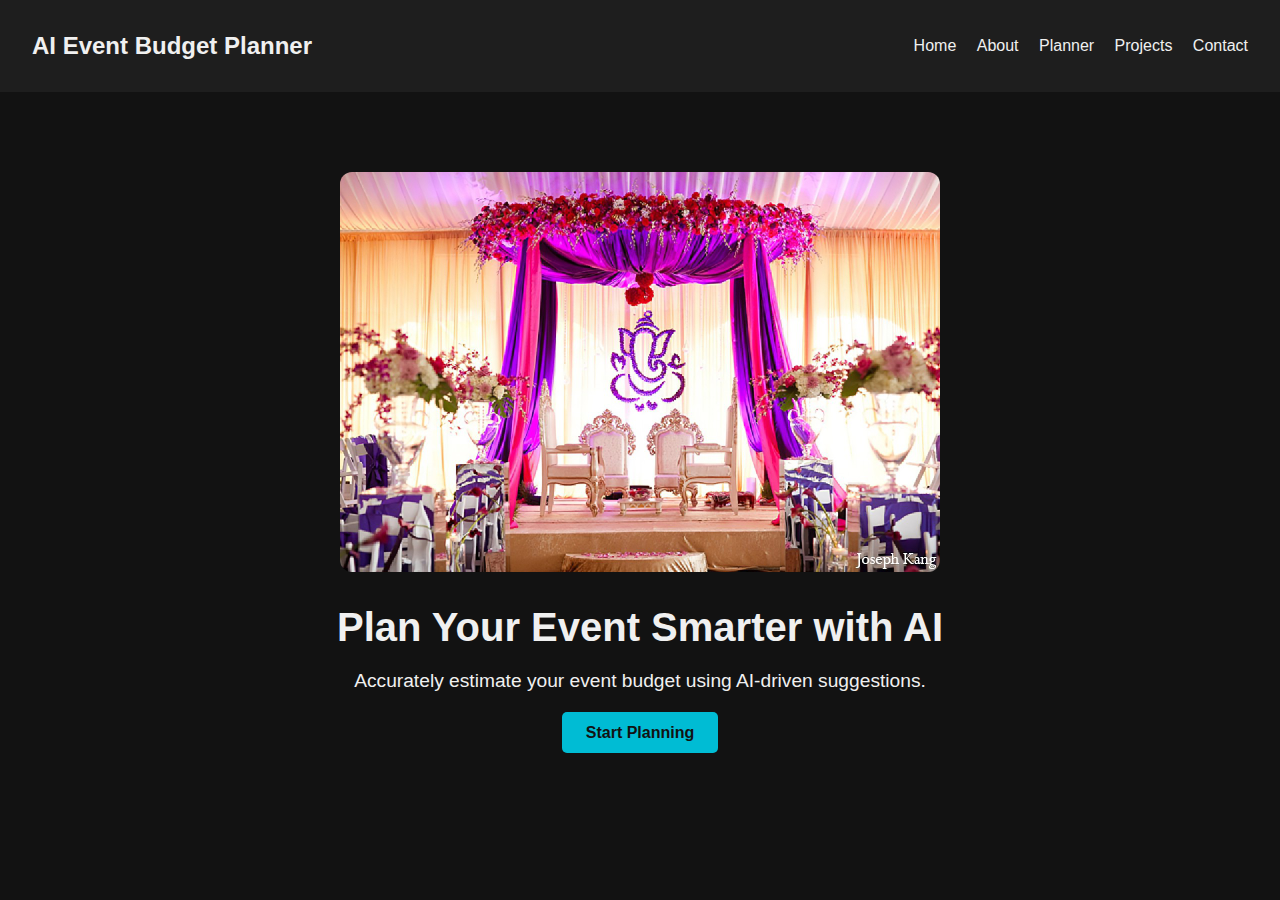
<file: index.html>
<!-- index.html -->
<!DOCTYPE html>
<html lang="en">
<head>
  <meta charset="UTF-8" />
  <title>AI Event Budget Planner | Home</title>
  <link rel="stylesheet" href="style.css" />
</head>
<body>
  <header>
    <h1>AI Event Budget Planner</h1>
    <nav>
      <a href="index.html">Home</a>
      <a href="about.html">About</a>
      <a href="planner.html">Planner</a>
      <a href="projects.html">Projects</a>
      <a href="contact.html">Contact</a>
    </nav>
  </header>
  <main class="hero">
  <img src="assets/hero.jpg" alt="Event Planning Banner" class="hero-img" />
  <h2>Plan Your Event Smarter with AI</h2>
  <p>Accurately estimate your event budget using AI-driven suggestions.</p>
  <a href="planner.html" class="button">Start Planning</a>
</main>
</file>
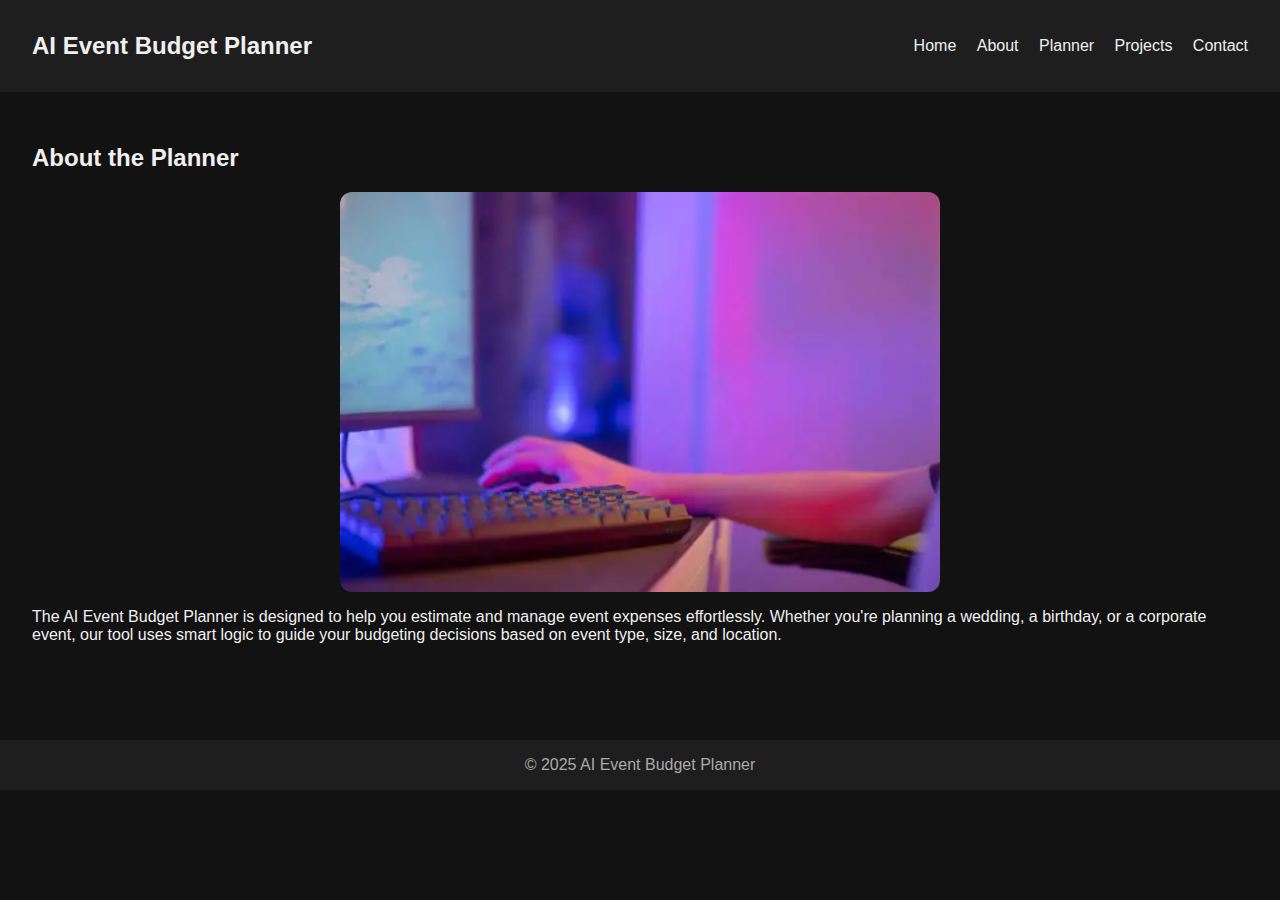
<file: about.html>
<!DOCTYPE html>
<html lang="en">
<head>
  <meta charset="UTF-8" />
  <title>About | AI Event Budget Planner</title>
  <link rel="stylesheet" href="style.css" />
</head>
<body>
  <header>
    <h1>AI Event Budget Planner</h1>
    <nav>
      <a href="index.html">Home</a>
      <a href="about.html">About</a>
      <a href="planner.html">Planner</a>
      <a href="projects.html">Projects</a>
      <a href="contact.html">Contact</a>
    </nav>
  </header>

  <main>
    <h2>About the Planner</h2>
    <img src="assets/about.png" alt="AI planning illustration" class="about-img" />
    <p>
      The AI Event Budget Planner is designed to help you estimate and manage event expenses effortlessly.
      Whether you're planning a wedding, a birthday, or a corporate event, our tool uses smart logic to
      guide your budgeting decisions based on event type, size, and location.
    </p>
  </main>

  <footer>&copy; 2025 AI Event Budget Planner</footer>
</body>
</html>
</file>
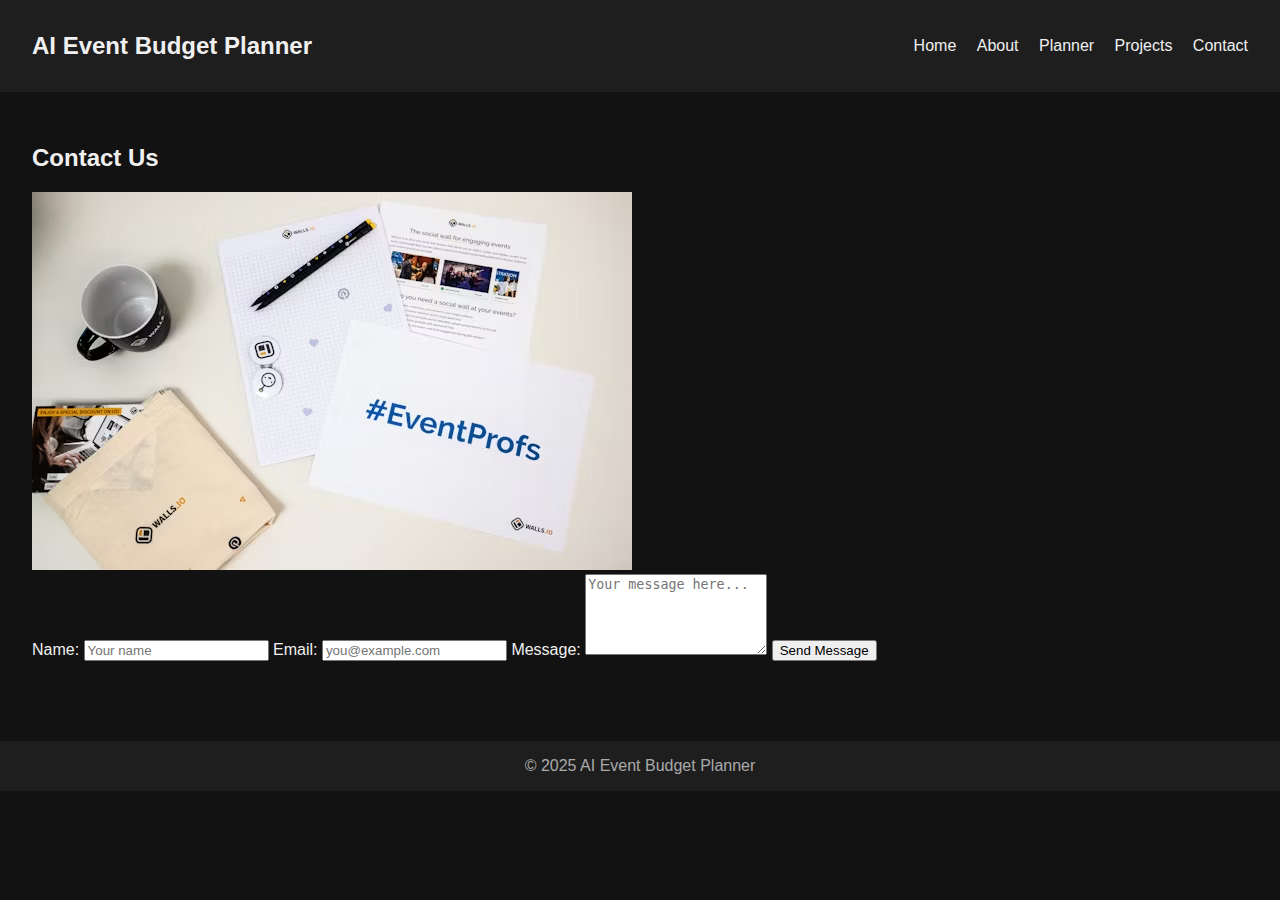
<file: contact.html>
<!DOCTYPE html>
<html lang="en">
<head>
  <meta charset="UTF-8" />
  <title>Contact | AI Event Budget Planner</title>
  <link rel="stylesheet" href="style.css" />
</head>
<body>
  <header>
    <h1>AI Event Budget Planner</h1>
    <nav>
      <a href="index.html">Home</a>
      <a href="about.html">About</a>
      <a href="planner.html">Planner</a>
      <a href="projects.html">Projects</a>
      <a href="contact.html">Contact</a>
    </nav>
  </header>

  <main>
    <h2>Contact Us</h2>
   <img src="assets/contact.jpg" alt="Contact Banner" />


    <form class="contact-form">
      <label for="name">Name:</label>
      <input type="text" id="name" placeholder="Your name" required />

      <label for="email">Email:</label>
      <input type="email" id="email" placeholder="you@example.com" required />

      <label for="message">Message:</label>
      <textarea id="message" rows="5" placeholder="Your message here..." required></textarea>

      <button type="submit">Send Message</button>
    </form>
  </main>

  <footer>&copy; 2025 AI Event Budget Planner</footer>
</body>
</html>
</file>
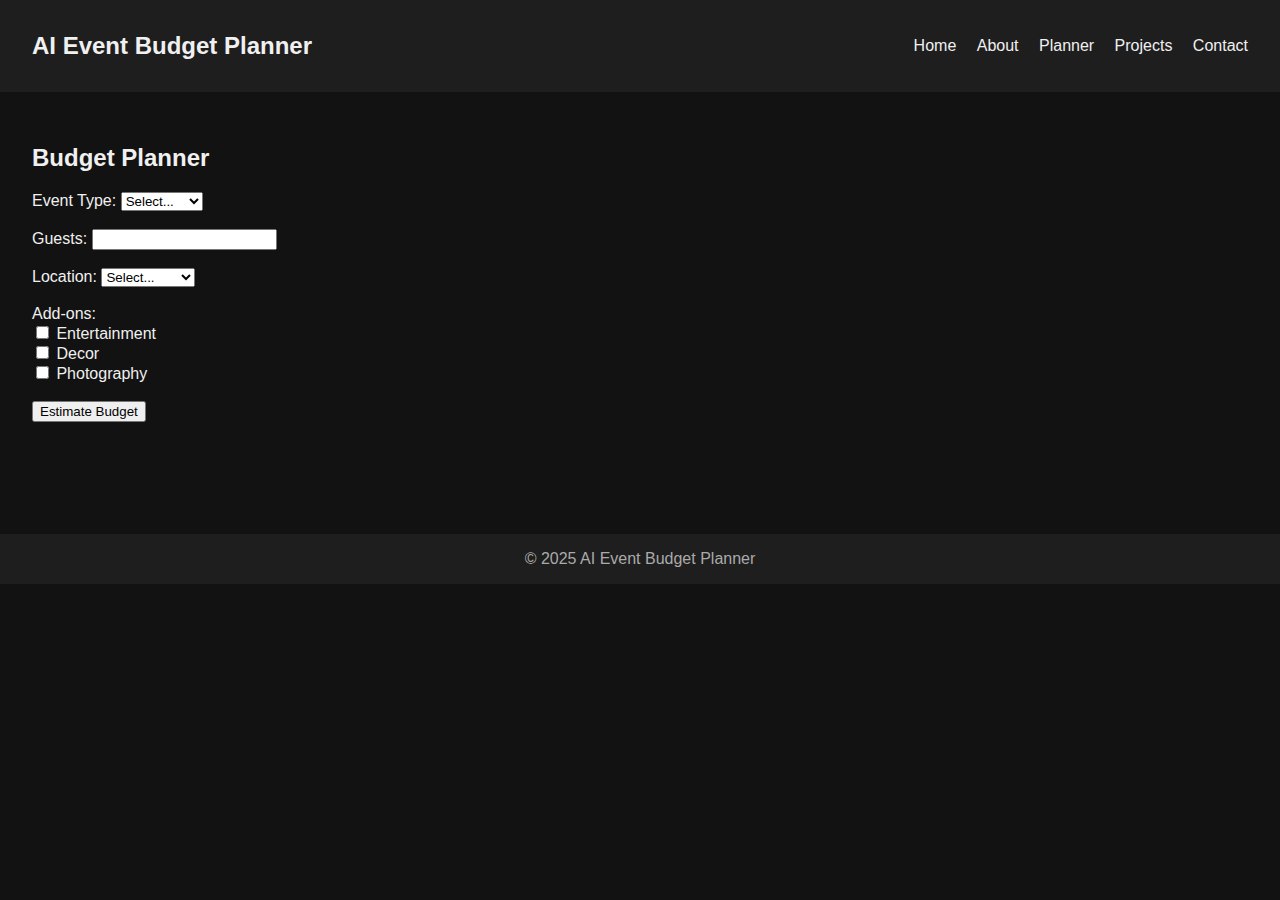
<file: planner.html>
<!-- planner.html -->
<!DOCTYPE html>
<html lang="en">
<head>
  <meta charset="UTF-8">
  <title>Planner | AI Event Budget Planner</title>
  <link rel="stylesheet" href="style.css" />
</head>
<body>
  <header>
    <h1>AI Event Budget Planner</h1>
    <nav>
      <a href="index.html">Home</a>
      <a href="about.html">About</a>
      <a href="planner.html">Planner</a>
      <a href="projects.html">Projects</a>
      <a href="contact.html">Contact</a>
    </nav>
  </header>
  <main>
    <h2>Budget Planner</h2>
    <form id="budgetForm">
      <label>Event Type:
        <select id="eventType" required>
          <option value="">Select...</option>
          <option value="wedding">Wedding</option>
          <option value="birthday">Birthday</option>
          <option value="corporate">Corporate</option>
        </select>
      </label><br><br>

      <label>Guests:
        <input type="number" id="guests" min="1" required />
      </label><br><br>

      <label>Location:
        <select id="location" required>
          <option value="">Select...</option>
          <option value="metro">Metro</option>
          <option value="semi-urban">Semi-Urban</option>
          <option value="rural">Rural</option>
        </select>
      </label><br><br>

      <label>
        Add-ons:<br>
        <input type="checkbox" value="entertainment" /> Entertainment<br>
        <input type="checkbox" value="decor" /> Decor<br>
        <input type="checkbox" value="photography" /> Photography
      </label><br><br>

      <button type="submit">Estimate Budget</button>
    </form>

    <div id="result" style="margin-top:2rem;"></div>
  </main>
  <footer>&copy; 2025 AI Event Budget Planner</footer>
  <script src="script.js"></script>
</body>
</html>
</file>
<file: style.css>
/* style.css */
body {
  margin: 0;
  font-family: 'Segoe UI', sans-serif;
  background-color: #121212;
  color: #f0f0f0;
}

header {
  background: #1e1e1e;
  padding: 1rem 2rem;
  display: flex;
  justify-content: space-between;
  align-items: center;
  flex-wrap: wrap;
}

header h1 {
  font-size: 1.5rem;
}

nav a {
  margin-left: 1rem;
  color: #f0f0f0;
  text-decoration: none;
}

nav a:hover {
  color: #00bcd4;
}

.hero {
  text-align: center;
  padding: 4rem 1rem;
}

.hero h2 {
  font-size: 2.5rem;
  margin-bottom: 1rem;
}

.hero p {
  font-size: 1.2rem;
  margin-bottom: 2rem;
}

.button {
  background-color: #00bcd4;
  color: #121212;
  padding: 0.75rem 1.5rem;
  text-decoration: none;
  border-radius: 5px;
  font-weight: bold;
}

.button:hover {
  background-color: #0097a7;
}

main, section {
  padding: 2rem;
}

footer {
  background: #1e1e1e;
  text-align: center;
  padding: 1rem;
  color: #aaa;
  margin-top: 3rem;
}




.hero-img, .about-img, .contact-img {
  width: 100%;
  max-width: 600px;
  margin: 1rem auto;
  display: block;
  border-radius: 12px;
}

.card-icon {
  width: 50px;
  height: 50px;
  margin-bottom: 1rem;
}
</file>
